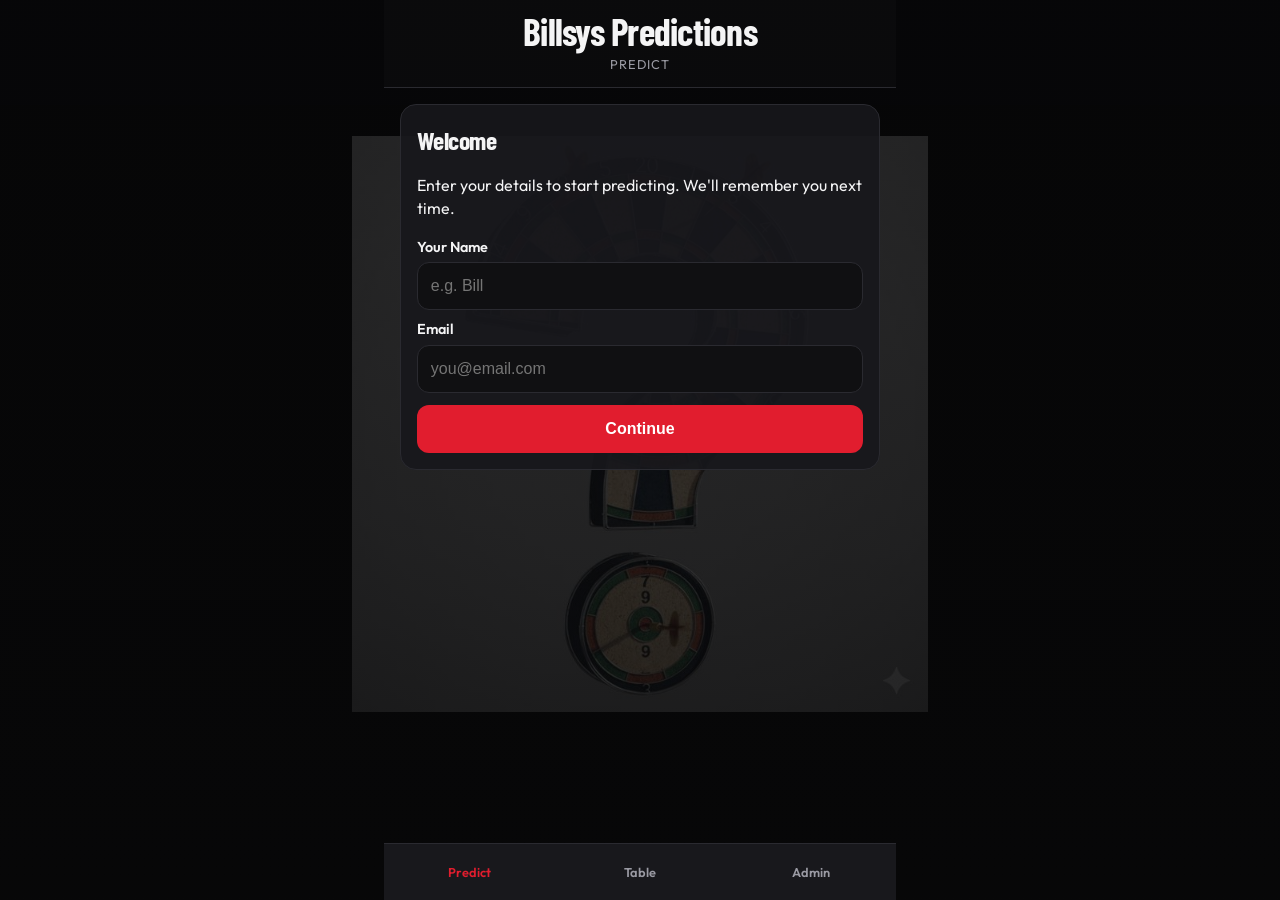
<file: index.html>
<!DOCTYPE html>
<html lang="en">
<head>
  <meta charset="UTF-8">
  <meta name="viewport" content="width=device-width, initial-scale=1, viewport-fit=cover">
  <title>Bills Darts Predictor</title>
  <link rel="stylesheet" href="https://fonts.googleapis.com/css2?family=Barlow+Condensed:wght@600;700&family=Outfit:wght@400;500;600&display=swap">
  <link rel="stylesheet" href="styles.css?v=11">
</head>
<body>
  <header>
    <h1>Billsys Predictions</h1>
    <p class="kicker">Predict</p>
  </header>

  <div class="container">
    <form id="user-setup" class="card" onsubmit="saveUser(event)">
      <h2>Welcome</h2>
      <p>Enter your details to start predicting. We'll remember you next time.</p>
      <label>Your Name</label>
      <input type="text" id="user-name" autocomplete="name" enterkeyhint="next" placeholder="e.g. Bill" required>
      <label>Email</label>
      <input type="email" id="user-email" autocomplete="email" inputmode="email" enterkeyhint="go" placeholder="you@email.com" required>
      <button type="submit">Continue</button>
    </form>

    <div id="predict-section" class="hidden">
      <div class="card">
        <h2 id="round-title">Make your predictions</h2>
        <p id="user-greeting"></p>
        <div id="matches-container"></div>
        <button id="submit-predictions" onclick="submitPredictions()">Submit Predictions</button>
        <div id="status"></div>
      </div>
    </div>
  </div>

  <script src="wheels.js?v=4"></script>
  <script src="config.js"></script>
  <script src="busy.js?v=1"></script>
  <script>
    let currentUser = null;
    let currentRound = 'Last32';
    let matches = [];
    let predictionsLocked = false;

    function matchDone(match) {
      const completed = match.Completed === true || String(match.Completed).toLowerCase() === 'true';
      if (!completed) return false;
      const s1 = Number(match.Score1);
      const s2 = Number(match.Score2);
      const firstTo = Number(match.FirstTo) || 0;
      if (!Number.isFinite(s1) || !Number.isFinite(s2)) return false;
      return Math.max(s1, s2) === firstTo && Math.min(s1, s2) < firstTo;
    }
    let myPicks = {};

    function loadMyPicks() {
      return new Promise(function (resolve) {
        if (!currentUser || !currentUser.email) {
          myPicks = {};
          resolve();
          return;
        }
        var done = false;
        var script = document.createElement('script');
        function finish(picks) {
          if (done) return;
          done = true;
          myPicks = picks || {};
          if (script.parentNode) script.parentNode.removeChild(script);
          resolve();
        }
        window.google = window.google || {};
        google.visualization = google.visualization || {};
        google.visualization.Query = google.visualization.Query || {};
        google.visualization.Query.setResponse = function (response) {
          var picks = {};
          try {
            var cols = (response.table && response.table.cols) || [];
            var labels = cols.map(function (col) { return col.label; });
            var rows = (response.table && response.table.rows) || [];
            var email = String(currentUser.email || '').toLowerCase();
            rows.forEach(function (row) {
              var obj = {};
              labels.forEach(function (label, index) {
                var cell = row.c && row.c[index];
                obj[label] = cell ? cell.v : '';
              });
              if (String(obj.Email || '').toLowerCase() !== email) return;
              if (String(obj.Round || '') !== currentRound) return;
              if (!obj.MatchID) return;
              picks[String(obj.MatchID)] = [Number(obj.PredScore1), Number(obj.PredScore2)];
            });
          } catch (e) {}
          finish(picks);
        };
        script.src = 'https://docs.google.com/spreadsheets/d/1sMbwGymuC5pK1w8wVjNQTGtdMOV1NMYde6kIanjkv70/gviz/tq?tqx=out:json&sheet=Predictions';
        script.onerror = function () { finish({}); };
        document.head.appendChild(script);
        setTimeout(function () { finish({}); }, 8000);
      });
    }

    async function init() {
      currentUser = JSON.parse(localStorage.getItem('dartsUser') || 'null');
      if (currentUser) {
        document.getElementById('user-setup').classList.add('hidden');
        document.getElementById('predict-section').classList.remove('hidden');
        document.getElementById('user-greeting').textContent = '';
        showGreeting(`Welcome back, ${currentUser.name}!`);
        await loadConfigAndMatches();
      }
    }

    function showGreeting(text) {
      const el = document.getElementById('user-greeting');
      el.textContent = text + ' ';
      const link = document.createElement('button');
      link.type = 'button';
      link.className = 'not-you';
      link.textContent = '(not you?)';
      link.onclick = signOut;
      el.appendChild(link);
    }

    function signOut() {
      currentUser = null;
      try { localStorage.removeItem('dartsUser'); } catch (e) {}
      document.getElementById('user-name').value = '';
      document.getElementById('user-email').value = '';
      document.getElementById('matches-container').innerHTML = '';
      document.getElementById('status').textContent = '';
      document.getElementById('status').className = '';
      document.getElementById('predict-section').classList.add('hidden');
      document.getElementById('user-setup').classList.remove('hidden');
    }

    function saveUser(event) {
      if (event) event.preventDefault();
      const name = document.getElementById('user-name').value.trim();
      const email = document.getElementById('user-email').value.trim().toLowerCase();
      if (!name || !email.includes('@')) return alert('Please enter a name and a valid email');
      currentUser = { name, email };
      try { localStorage.setItem('dartsUser', JSON.stringify(currentUser)); } catch (e) {}
      document.getElementById('user-setup').classList.add('hidden');
      document.getElementById('predict-section').classList.remove('hidden');
      document.getElementById('user-greeting').textContent = '';
      showGreeting(`Welcome, ${name}!`);
      loadConfigAndMatches();
      fetch(SCRIPT_URL, {
        method: 'POST',
        headers: { 'Content-Type': 'text/plain' },
        body: JSON.stringify({ action: 'registerEntrant', name, email })
      }).then(function (res) { return res.json(); }).then(function (data) {
        if (data.error) throw new Error(data.error);
      }).catch(function () {
        showStatus('You can predict, but the table did not save your name yet.', 'error');
      });
    }

    async function loadConfigAndMatches() {
      try {
        const cfgRes = await fetch(`${SCRIPT_URL}?action=config`);
        const cfg = await cfgRes.json();
        currentRound = cfg.currentRound || 'Last32';
        predictionsLocked = cfg.predictionsLocked === true;
        document.getElementById('round-title').textContent = `Predictions for ${currentRound}`;

        const res = await fetch(`${SCRIPT_URL}?action=matches&round=${currentRound}`);
        matches = await res.json();
        await loadMyPicks();
        renderMatches();
      } catch (e) {
        showStatus('Could not load matches. Check SCRIPT_URL in config.js', 'error');
      }
    }

    function esc(value) {
      const node = document.createElement("span");
      node.textContent = value == null ? "" : String(value);
      return node.innerHTML;
    }

    function renderMatches() {
      const container = document.getElementById('matches-container');
      if (!matches.length) {
        container.innerHTML = '<p>No matches set for this round yet. Check back later!</p>';
        return;
      }
      container.innerHTML = matches.map(m => {
        const top = Number(m.FirstTo) || 0;
        const saved = myPicks[String(m.MatchID)];
        const s1 = saved && Number.isFinite(saved[0]) ? Math.min(top, Math.max(0, saved[0])) : top;
        const s2 = saved && Number.isFinite(saved[1]) ? Math.min(top, Math.max(0, saved[1])) : top;
        const frozen = predictionsLocked || matchDone(m);
        return `
        <article class="match-card${frozen ? ' frozen' : ''}" data-id="${esc(m.MatchID)}" data-frozen="${frozen ? '1' : '0'}">
          <p class="eyebrow">First to ${esc(m.FirstTo)}${matchDone(m) ? ' · Finished' : ''}</p>
          <div class="vs-line">
            <p class="pname">${esc(m.Player1)}</p>
            <div class="score-wheel" data-max="${top}" data-value="${s1}" data-target="s1" data-label="${esc(m.Player1)} score"></div>
            <div class="score-wheel" data-max="${top}" data-value="${s2}" data-target="s2" data-label="${esc(m.Player2)} score"></div>
            <p class="pname right">${esc(m.Player2)}</p>
          </div>
          <input type="hidden" class="s1" value="${s1}">
          <input type="hidden" class="s2" value="${s2}">
        </article>
      `;
      }).join('');
      initWheels(container);
      const button = document.getElementById('submit-predictions');
      const open = matches.some(function (match) { return !matchDone(match); });
      if (button) button.disabled = predictionsLocked || !open;
      if (predictionsLocked) alert('Selections locked');
    }

    async function submitPredictions() {
      if (predictionsLocked) {
        alert('Selections locked');
        return;
      }
      const rows = document.querySelectorAll('.match-card');
      const predictions = [];
      let valid = true;
      let openCount = 0;
      rows.forEach(row => {
        if (row.dataset.frozen === '1') return;
        openCount += 1;
        const s1 = parseInt(row.querySelector('.s1').value);
        const s2 = parseInt(row.querySelector('.s2').value);
        const match = matches.find(m => m.MatchID === row.dataset.id);
        if (isNaN(s1) || isNaN(s2)) { valid = false; return; }
        if (Math.max(s1, s2) !== Number(match.FirstTo) || Math.min(s1, s2) >= Number(match.FirstTo)) {
          valid = false;
          alert(`Invalid score for ${match.Player1} vs ${match.Player2}. One player must reach exactly ${match.FirstTo}, the other less.`);
          return;
        }
        predictions.push({ matchId: row.dataset.id, score1: s1, score2: s2 });
      });
      if (!openCount) {
        showStatus('Nothing left to edit', 'error');
        return;
      }
      if (!valid || predictions.length !== openCount) {
        showStatus('Please fill all open scores correctly', 'error');
        return;
      }

      showStatus('Submitting...', '');
      try {
        const res = await fetch(SCRIPT_URL, {
          method: 'POST',
          headers: { 'Content-Type': 'text/plain' }, // Apps Script needs this
          body: JSON.stringify({
            action: 'submitPredictions',
            email: currentUser.email,
            name: currentUser.name,
            round: currentRound,
            predictions
          })
        });
        const data = await res.json();
        if (data.success) {
          showStatus(data.message || 'Predictions submitted successfully!', 'success');
        } else {
          showStatus(data.error || 'Error', 'error');
        }
      } catch (e) {
        showStatus('Network error. Is the Apps Script deployed?', 'error');
      }
    }

    function showStatus(msg, type) {
      const el = document.getElementById('status');
      el.textContent = msg;
      el.className = 'status ' + type;
    }

    // Check if email exists and load name if cache cleared
    async function checkEmailOnBlur() {
      const email = document.getElementById('user-email').value.trim().toLowerCase();
      if (!email) return;
      try {
        const res = await fetch(`${SCRIPT_URL}?action=user&email=${encodeURIComponent(email)}`);
        const user = await res.json();
        if (user && user.name) {
          document.getElementById('user-name').value = user.name;
        }
      } catch (e) {}
    }
    document.getElementById('user-email')?.addEventListener('blur', checkEmailOnBlur);

    init();
  </script>
  <nav>
    <a href="index.html" class="active">Predict</a>
    <a href="leaderboard.html">Table</a>
    <a href="admin.html">Admin</a>
  </nav>
</body>
</html>
</file>
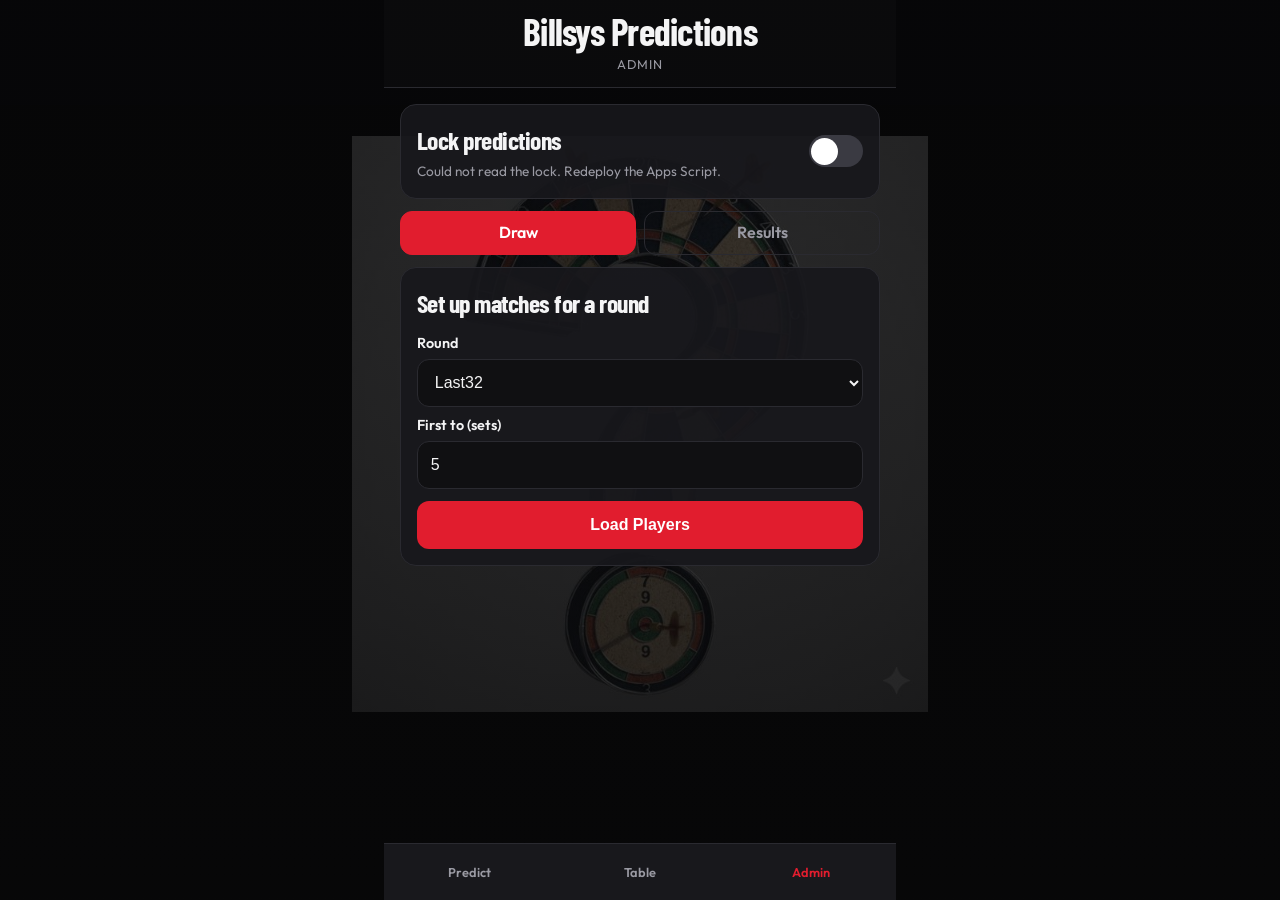
<file: admin.html>
<!DOCTYPE html>
<html lang="en">
<head>
  <meta charset="UTF-8">
  <meta name="viewport" content="width=device-width, initial-scale=1, viewport-fit=cover">
  <title>Admin - Bills Darts Predictor</title>
  <link rel="stylesheet" href="https://fonts.googleapis.com/css2?family=Barlow+Condensed:wght@600;700&family=Outfit:wght@400;500;600&display=swap">
  <link rel="stylesheet" href="styles.css?v=10">
</head>
<body>
  <header>
    <h1>Billsys Predictions</h1>
    <p class="kicker">Admin</p>
  </header>

  <div class="container">
    <div class="card">
      <div class="lock-row">
        <div>
          <h2>Lock predictions</h2>
          <p id="lock-note">Checking…</p>
        </div>
        <button type="button" id="lock-toggle" class="lock-switch" aria-pressed="false" aria-label="Lock predictions" onclick="toggleLock()">
          <span></span>
        </button>
      </div>
    </div>
    <div class="switch">
      <a href="admin.html" class="active">Draw</a>
      <a href="results.html">Results</a>
    </div>
    <div class="card">
      <h2>Set up matches for a round</h2>
      <label>Round</label>
      <select id="round" onchange="players = []; matchesToAdd = []; eliminated = []; document.getElementById('setup-card').classList.add('hidden');">
        <option>Last32</option>
        <option>Last16</option>
        <option>QuarterFinal</option>
        <option>SemiFinal</option>
        <option>Final</option>
      </select>
      <label>First to (sets)</label>
      <input type="number" id="firstTo" value="5" min="3" max="7">
      <button onclick="loadPlayers()">Load Players</button>
    </div>

    <div class="card hidden" id="setup-card">
      <h2>Add Matches</h2>
      <div id="add-form">
        <label>Player 1</label>
        <select id="p1"></select>
        <label>Player 2</label>
        <select id="p2"></select>
        <button onclick="addMatch()">Add Match</button>
      </div>
      <p id="draw-note"></p>
      <h3>Matches to submit</h3>
      <div id="match-list"></div>
      <button onclick="submitMatches()" class="secondary">Submit all matches to sheet</button>
      <div id="status"></div>
    </div>
  </div>

  <script src="config.js"></script>
  <script src="busy.js?v=1"></script>
  <script>
    let players = [];
    let eliminated = [];
    let matchesToAdd = [];
    const ROUNDS = ['Last32', 'Last16', 'QuarterFinal', 'SemiFinal', 'Final'];

    function loserOf(match) {
      const completed = match.Completed === true || String(match.Completed).toLowerCase() === 'true';
      if (!completed) return '';
      const winner = String(match.Winner || '');
      if (winner && winner !== 'Draw') {
        if (winner === match.Player1) return match.Player2;
        if (winner === match.Player2) return match.Player1;
      }
      const s1 = Number(match.Score1);
      const s2 = Number(match.Score2);
      if (Number.isFinite(s1) && Number.isFinite(s2) && s1 !== s2) return s1 > s2 ? match.Player2 : match.Player1;
      return '';
    }

    async function matchesFor(round) {
      const res = await fetch(`${SCRIPT_URL}?action=matches&round=${encodeURIComponent(round)}`);
      const data = await res.json();
      return Array.isArray(data) ? data : [];
    }

    function byName(a, b) {
      return String(a).localeCompare(String(b), undefined, { sensitivity: 'base' });
    }

    function stillAvailable() {
      const taken = new Set();
      matchesToAdd.forEach(function (match) {
        taken.add(match.player1);
        taken.add(match.player2);
      });
      const gone = new Set(eliminated);
      return players.filter(function (name) { return name && !taken.has(name) && !gone.has(name); }).sort(byName);
    }

    function fillSelect(id, names, selected) {
      const select = document.getElementById(id);
      select.innerHTML = '';
      names.forEach(function (name) {
        const option = document.createElement('option');
        option.value = name;
        option.textContent = name;
        if (name === selected) option.selected = true;
        select.appendChild(option);
      });
    }

    var pickerLock = false;
    function renderPickers() {
      if (pickerLock) return;
      pickerLock = true;
      const left = stillAvailable();
      const form = document.getElementById('add-form');
      const note = document.getElementById('draw-note');
      if (left.length < 2) {
        form.classList.add('hidden');
        note.textContent = 'No players left to draw.';
        pickerLock = false;
        return;
      }
      form.classList.remove('hidden');
      const p1 = document.getElementById('p1').value;
      const p2 = document.getElementById('p2').value;
      const chosen1 = left.indexOf(p1) >= 0 ? p1 : left[0];
      let chosen2 = left.indexOf(p2) >= 0 ? p2 : '';
      if (!chosen2 || chosen2 === chosen1) {
        chosen2 = left.filter(function (name) { return name !== chosen1; })[0];
      }
      fillSelect('p1', left, chosen1);
      fillSelect('p2', left.filter(function (name) { return name !== chosen1; }), chosen2);
      note.textContent = left.length + ' still to draw' + (eliminated.length ? '. ' + eliminated.length + ' already out.' : '');
      pickerLock = false;
    }

    document.getElementById('p1').addEventListener('change', renderPickers);
    document.getElementById('p2').addEventListener('change', renderPickers);

    async function loadPlayers() {
      try {
        const res = await fetch(`${SCRIPT_URL}?action=players`);
        players = await res.json();
        if (!Array.isArray(players) || !players.length) {
          alert('No players found. Add them in the Players sheet first.');
          return;
        }
        players = players.filter(Boolean).sort(byName);
        const round = document.getElementById('round').value;
        const earlier = ROUNDS.slice(0, ROUNDS.indexOf(round));
        const prior = [];
        for (let i = 0; i < earlier.length; i++) {
          const rows = await matchesFor(earlier[i]);
          rows.forEach(function (match) { prior.push(match); });
        }
        eliminated = prior.map(loserOf).filter(Boolean);
        const current = await matchesFor(round);
        matchesToAdd = current.filter(function (match) { return match.Player1 && match.Player2; }).map(function (match) {
          return { player1: match.Player1, player2: match.Player2 };
        });
        document.getElementById('setup-card').classList.remove('hidden');
        renderList();
      } catch (e) {
        alert('Error loading players. Check SCRIPT_URL');
      }
    }

    function addMatch() {
      const left = stillAvailable();
      const p1 = document.getElementById('p1').value;
      const p2 = document.getElementById('p2').value;
      if (!p1 || !p2 || p1 === p2 || left.indexOf(p1) < 0 || left.indexOf(p2) < 0) {
        return alert('Pick two different players who are still in.');
      }
      matchesToAdd.push({ player1: p1, player2: p2 });
      renderList();
    }

    function renderList() {
      const list = document.getElementById('match-list');
      list.innerHTML = '';
      if (!matchesToAdd.length) {
        const empty = document.createElement('p');
        empty.textContent = 'No matches added yet';
        list.appendChild(empty);
      } else {
        matchesToAdd.forEach(function (match, index) {
          const row = document.createElement('div');
          row.className = 'match-row';
          const name = document.createElement('span');
          name.className = 'tie-name';
          name.textContent = match.player1 + ' vs ' + match.player2;
          const remove = document.createElement('span');
          remove.className = 'remove';
          remove.setAttribute('role', 'button');
          remove.tabIndex = 0;
          remove.textContent = 'Remove';
          remove.addEventListener('click', function () { removeMatch(index); });
          row.appendChild(name);
          row.appendChild(remove);
          list.appendChild(row);
        });
      }
      renderPickers();
    }

    function removeMatch(i) {
      matchesToAdd.splice(i, 1);
      renderList();
    }

    async function submitMatches() {
      if (!matchesToAdd.length) return alert('Add some matches first');
      const round = document.getElementById('round').value;
      const firstTo = parseInt(document.getElementById('firstTo').value);
      showStatus('Submitting...', '');
      try {
        const res = await fetch(SCRIPT_URL, {
          method: 'POST',
          headers: { 'Content-Type': 'text/plain' },
          body: JSON.stringify({
            action: 'setupMatches',
            round,
            firstTo,
            matches: matchesToAdd
          })
        });
        const data = await res.json();
        if (data.success) {
          showStatus(`Success! ${data.count} matches set for ${round}. Current round updated.`, 'success');
          renderList();
        } else {
          showStatus(data.error || 'Error', 'error');
        }
      } catch (e) {
        showStatus('Network error', 'error');
      }
    }

    function showStatus(msg, type) {
      const el = document.getElementById('status');
      el.textContent = msg;
      el.className = 'status ' + type;
    }

    function setLockUi(on) {
      const button = document.getElementById('lock-toggle');
      button.classList.toggle('on', on);
      button.setAttribute('aria-pressed', on ? 'true' : 'false');
      document.getElementById('lock-note').textContent = on
        ? 'On. Nobody can edit predictions.'
        : 'Off. Only unfinished matches can be edited.';
    }

    async function loadLock() {
      try {
        const res = await fetch(`${SCRIPT_URL}?action=config`);
        const cfg = await res.json();
        setLockUi(cfg.predictionsLocked === true);
      } catch (e) {
        document.getElementById('lock-note').textContent = 'Could not read the lock. Redeploy the Apps Script.';
      }
    }

    async function toggleLock() {
      const next = document.getElementById('lock-toggle').getAttribute('aria-pressed') !== 'true';
      try {
        const res = await fetch(SCRIPT_URL, {
          method: 'POST',
          headers: { 'Content-Type': 'text/plain' },
          body: JSON.stringify({ action: 'setPredictionsLocked', locked: next })
        });
        const data = await res.json();
        if (!data.success) {
          alert(data.error === 'Unknown action'
            ? 'The published script is still the old one. Paste AppsScript.gs into Apps Script, then Deploy → Manage deployments → New version.'
            : (data.error || 'Could not update the lock. Redeploy the Apps Script.'));
          return;
        }
        setLockUi(data.predictionsLocked === true);
      } catch (e) {
        alert('Could not update the lock. Redeploy the Apps Script.');
      }
    }

    loadLock();
  </script>
  <nav>
    <a href="index.html">Predict</a>
    <a href="leaderboard.html">Table</a>
    <a href="admin.html" class="active">Admin</a>
  </nav>
</body>
</html>
</file>
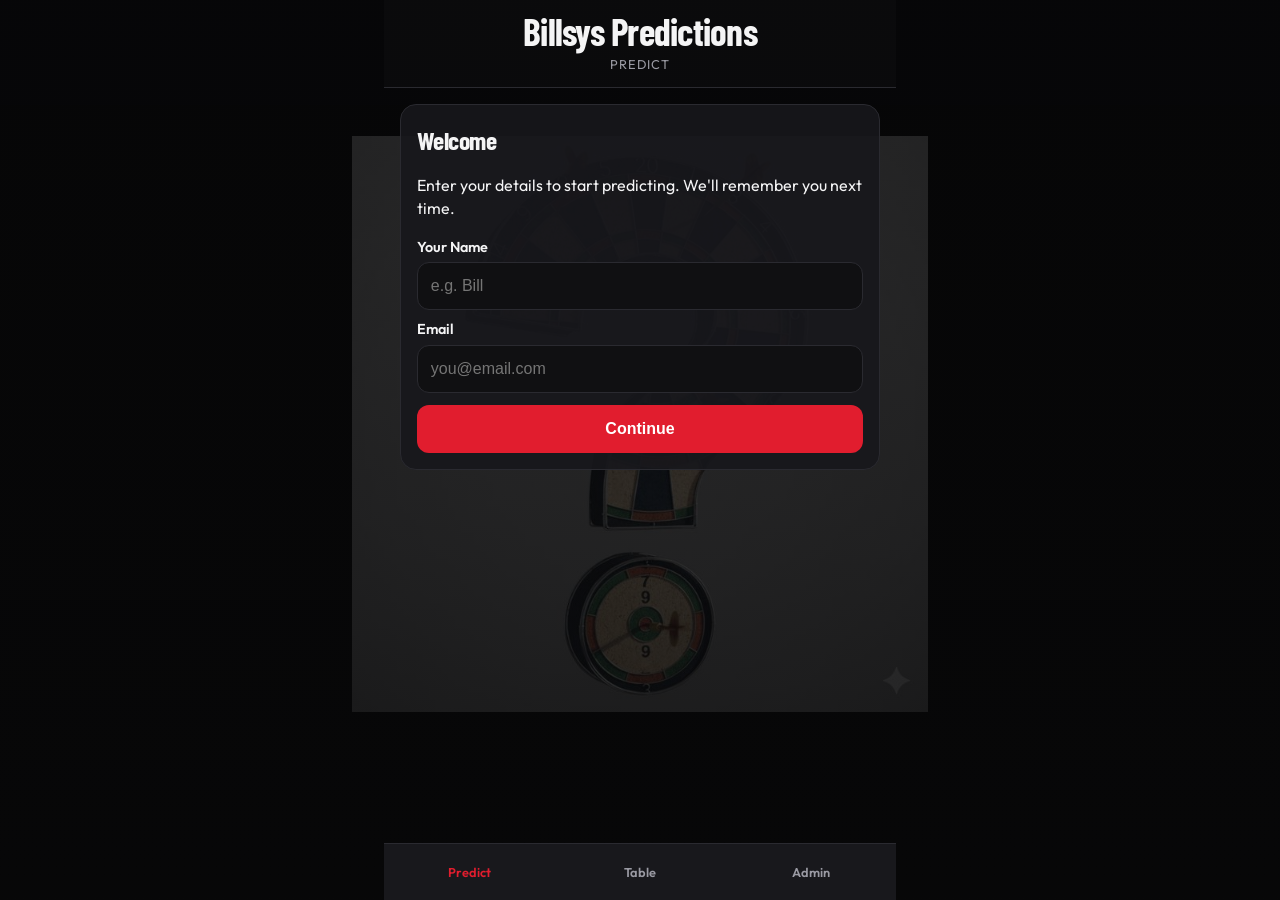
<file: index-stacked.html>
<!DOCTYPE html>
<html lang="en">
<head>
  <meta charset="UTF-8">
  <meta name="viewport" content="width=device-width, initial-scale=1, viewport-fit=cover">
  <title>Predict (stacked) - Bills Darts Predictor</title>
  <link rel="stylesheet" href="https://fonts.googleapis.com/css2?family=Barlow+Condensed:wght@600;700&family=Outfit:wght@400;500;600&display=swap">
  <link rel="stylesheet" href="styles.css?v=6">
</head>
<body>
  <header>
    <h1>Billsys Predictions</h1>
    <p class="kicker">Predict</p>
  </header>

  <div class="container">
    <form id="user-setup" class="card" onsubmit="saveUser(event)">
      <h2>Welcome</h2>
      <p>Enter your details to start predicting. We'll remember you next time.</p>
      <label>Your Name</label>
      <input type="text" id="user-name" autocomplete="name" enterkeyhint="next" placeholder="e.g. Bill" required>
      <label>Email</label>
      <input type="email" id="user-email" autocomplete="email" inputmode="email" enterkeyhint="go" placeholder="you@email.com" required>
      <button type="submit">Continue</button>
    </form>

    <div id="predict-section" class="hidden">
      <div class="card">
        <h2 id="round-title">Make your predictions</h2>
        <p id="user-greeting"></p>
        <div id="matches-container"></div>
        <button onclick="submitPredictions()">Submit Predictions</button>
        <div id="status"></div>
      </div>
    </div>
  </div>

  <script src="wheels.js?v=4"></script>
  <script src="config.js"></script>
  <script src="busy.js?v=1"></script>
  <script>
    let currentUser = null;
    let currentRound = 'Last32';
    let matches = [];

    async function init() {
      currentUser = JSON.parse(localStorage.getItem('dartsUser') || 'null');
      if (currentUser) {
        document.getElementById('user-setup').classList.add('hidden');
        document.getElementById('predict-section').classList.remove('hidden');
        document.getElementById('user-greeting').textContent = `Welcome back, ${currentUser.name}!`;
        await loadConfigAndMatches();
      }
    }

    function saveUser(event) {
      if (event) event.preventDefault();
      const name = document.getElementById('user-name').value.trim();
      const email = document.getElementById('user-email').value.trim().toLowerCase();
      if (!name || !email.includes('@')) return alert('Please enter a name and a valid email');
      currentUser = { name, email };
      try { localStorage.setItem('dartsUser', JSON.stringify(currentUser)); } catch (e) {}
      document.getElementById('user-setup').classList.add('hidden');
      document.getElementById('predict-section').classList.remove('hidden');
      document.getElementById('user-greeting').textContent = `Welcome, ${name}!`;
      loadConfigAndMatches();
      fetch(SCRIPT_URL, {
        method: 'POST',
        headers: { 'Content-Type': 'text/plain' },
        body: JSON.stringify({ action: 'registerEntrant', name, email })
      }).then(function (res) { return res.json(); }).then(function (data) {
        if (data.error) throw new Error(data.error);
      }).catch(function () {
        showStatus('You can predict, but the table did not save your name yet.', 'error');
      });
    }

    async function loadConfigAndMatches() {
      try {
        const cfgRes = await fetch(`${SCRIPT_URL}?action=config`);
        const cfg = await cfgRes.json();
        currentRound = cfg.currentRound || 'Last32';
        document.getElementById('round-title').textContent = `Predictions for ${currentRound}`;

        const res = await fetch(`${SCRIPT_URL}?action=matches&round=${currentRound}`);
        matches = await res.json();
        renderMatches();
      } catch (e) {
        showStatus('Could not load matches. Check SCRIPT_URL in config.js', 'error');
      }
    }

    function esc(value) {
      const node = document.createElement("span");
      node.textContent = value == null ? "" : String(value);
      return node.innerHTML;
    }

    function renderMatches() {
      const container = document.getElementById('matches-container');
      if (!matches.length) {
        container.innerHTML = '<p>No matches set for this round yet. Check back later!</p>';
        return;
      }
      container.innerHTML = matches.map(m => {
        const top = Number(m.FirstTo) || 0;
        return `
        <article class="match-card" data-id="${esc(m.MatchID)}">
          <p class="eyebrow">First to ${esc(m.FirstTo)}</p>
          <div class="tie">
            <p class="pname">${esc(m.Player1)}</p>
            <div class="score-wheel" data-max="${top}" data-value="${top}" data-target="s1" data-label="${esc(m.Player1)} score"></div>
          </div>
          <div class="tie">
            <p class="pname">${esc(m.Player2)}</p>
            <div class="score-wheel" data-max="${top}" data-value="${top}" data-target="s2" data-label="${esc(m.Player2)} score"></div>
          </div>
          <input type="hidden" class="s1" value="${top}">
          <input type="hidden" class="s2" value="${top}">
        </article>
      `;
      }).join('');
      initWheels(container);
    }

    async function submitPredictions() {
      const rows = document.querySelectorAll('.match-card');
      const predictions = [];
      let valid = true;
      rows.forEach(row => {
        const s1 = parseInt(row.querySelector('.s1').value);
        const s2 = parseInt(row.querySelector('.s2').value);
        const match = matches.find(m => m.MatchID === row.dataset.id);
        if (isNaN(s1) || isNaN(s2)) { valid = false; return; }
        if (Math.max(s1, s2) !== match.FirstTo || Math.min(s1, s2) >= match.FirstTo) {
          valid = false;
          alert(`Invalid score for ${match.Player1} vs ${match.Player2}. One player must reach exactly ${match.FirstTo}, the other less.`);
          return;
        }
        predictions.push({ matchId: row.dataset.id, score1: s1, score2: s2 });
      });
      if (!valid || predictions.length !== matches.length) {
        showStatus('Please fill all scores correctly', 'error');
        return;
      }

      showStatus('Submitting...', '');
      try {
        const res = await fetch(SCRIPT_URL, {
          method: 'POST',
          headers: { 'Content-Type': 'text/plain' }, // Apps Script needs this
          body: JSON.stringify({
            action: 'submitPredictions',
            email: currentUser.email,
            name: currentUser.name,
            round: currentRound,
            predictions
          })
        });
        const data = await res.json();
        if (data.success) {
          showStatus(data.message || 'Predictions submitted successfully!', 'success');
        } else {
          showStatus(data.error || 'Error', 'error');
        }
      } catch (e) {
        showStatus('Network error. Is the Apps Script deployed?', 'error');
      }
    }

    function showStatus(msg, type) {
      const el = document.getElementById('status');
      el.textContent = msg;
      el.className = 'status ' + type;
    }

    // Check if email exists and load name if cache cleared
    async function checkEmailOnBlur() {
      const email = document.getElementById('user-email').value.trim().toLowerCase();
      if (!email) return;
      try {
        const res = await fetch(`${SCRIPT_URL}?action=user&email=${encodeURIComponent(email)}`);
        const user = await res.json();
        if (user && user.name) {
          document.getElementById('user-name').value = user.name;
        }
      } catch (e) {}
    }
    document.getElementById('user-email')?.addEventListener('blur', checkEmailOnBlur);

    init();
  </script>
  <nav>
    <a href="index.html" class="active">Predict</a>
    <a href="leaderboard.html">Table</a>
    <a href="admin.html">Admin</a>
  </nav>
</body>
</html>
</file>
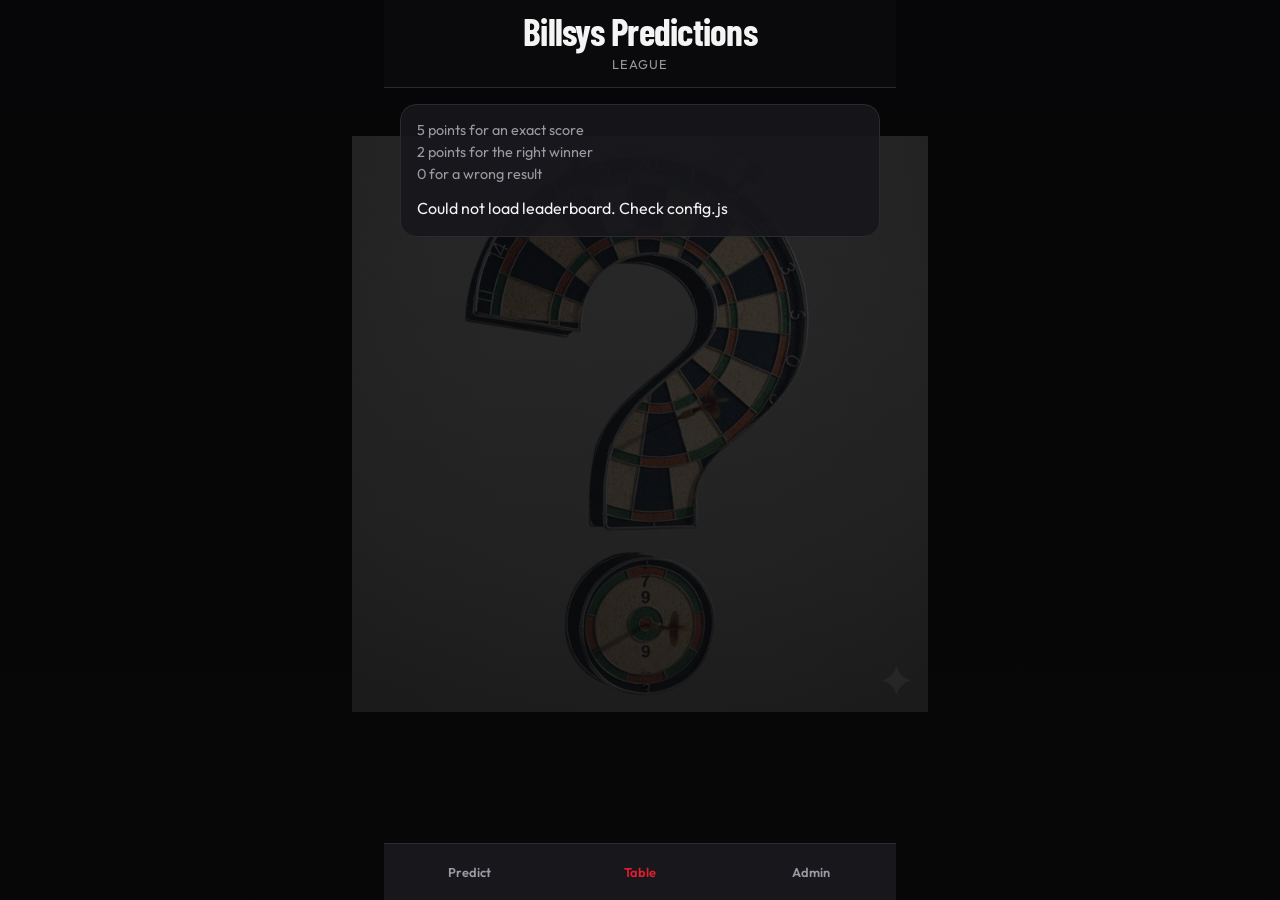
<file: leaderboard.html>
<!DOCTYPE html>
<html lang="en">
<head>
  <meta charset="UTF-8">
  <meta name="viewport" content="width=device-width, initial-scale=1, viewport-fit=cover">
  <title>Leaderboard - Bills Darts Predictor</title>
  <link rel="stylesheet" href="https://fonts.googleapis.com/css2?family=Barlow+Condensed:wght@600;700&family=Outfit:wght@400;500;600&display=swap">
  <link rel="stylesheet" href="styles.css?v=7">
</head>
<body>
  <header>
    <h1>Billsys Predictions</h1>
    <p class="kicker">League</p>
  </header>

  <div class="container">
    <div class="card">
      <p class="score-key">5 points for an exact score</p>
      <p class="score-key">2 points for the right winner</p>
      <p class="score-key">0 for a wrong result</p>
      <div class="table-scroll" id="lb-container"></div>
    </div>
  </div>

  <script src="config.js"></script>
  <script src="busy.js?v=1"></script>
  <script>
    async function loadLeaderboard() {
      const container = document.getElementById('lb-container');
      try {
        const res = await fetch(`${SCRIPT_URL}?action=leaderboard`);
        const data = await res.json();
        container.replaceChildren();
        if (!data.length) {
          const empty = document.createElement('p');
          empty.textContent = 'No predictions yet.';
          container.appendChild(empty);
          return;
        }
        const rounds = [
          ['Last32', 'L32'],
          ['Last16', 'L16'],
          ['QuarterFinal', 'QF'],
          ['SemiFinal', 'SF'],
          ['Final', 'F']
        ];
        const table = document.createElement('table');
        const head = document.createElement('tr');
        ['Pos', 'Name', 'Total'].concat(rounds.map(function (round) { return round[1]; })).forEach(function (label, index) {
          const cell = document.createElement('th');
          cell.textContent = label;
          if (index === 0) cell.className = 'pin-pos';
          if (index === 1) cell.className = 'pin-name';
          if (index === 2) cell.className = 'pin-total';
          head.appendChild(cell);
        });
        const thead = document.createElement('thead');
        thead.appendChild(head);
        const tbody = document.createElement('tbody');
        data.forEach(function (row, index) {
          const tr = document.createElement('tr');
          const pos = document.createElement('td');
          pos.className = 'pin-pos';
          pos.textContent = String(index + 1);
          const name = document.createElement('td');
          name.className = 'pin-name';
          name.textContent = row.Name || '';
          const total = document.createElement('td');
          total.className = 'pin-total';
          total.textContent = String(row.Total || 0);
          tr.appendChild(pos);
          tr.appendChild(name);
          tr.appendChild(total);
          rounds.forEach(function (round) {
            const cell = document.createElement('td');
            cell.textContent = String(row[round[0]] || 0);
            tr.appendChild(cell);
          });
          tbody.appendChild(tr);
        });
        table.appendChild(thead);
        table.appendChild(tbody);
        container.appendChild(table);
        requestAnimationFrame(function () {
          var left = 0;
          ['pin-pos', 'pin-name', 'pin-total'].forEach(function (cls) {
            var width = head.querySelector('.' + cls).getBoundingClientRect().width;
            table.querySelectorAll('.' + cls).forEach(function (cell) {
              cell.style.left = left + 'px';
            });
            left += width;
          });
        });
      } catch (e) {
        container.textContent = 'Could not load leaderboard. Check config.js';
      }
    }
    loadLeaderboard();
  </script>
  <nav>
    <a href="index.html">Predict</a>
    <a href="leaderboard.html" class="active">Table</a>
    <a href="admin.html">Admin</a>
  </nav>
</body>
</html>
</file>
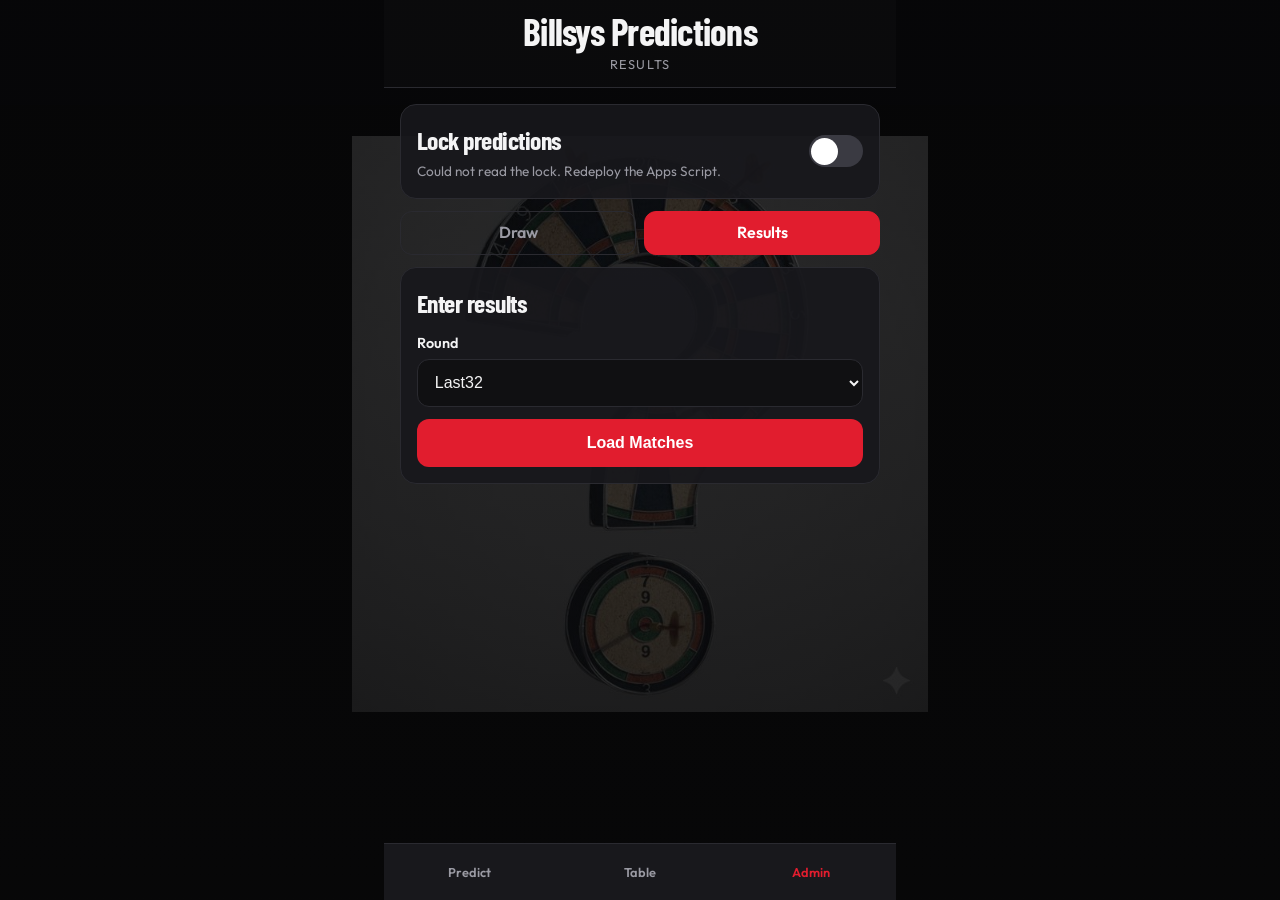
<file: results.html>
<!DOCTYPE html>
<html lang="en">
<head>
  <meta charset="UTF-8">
  <meta name="viewport" content="width=device-width, initial-scale=1, viewport-fit=cover">
  <title>Results - Bills Darts Predictor</title>
  <link rel="stylesheet" href="https://fonts.googleapis.com/css2?family=Barlow+Condensed:wght@600;700&family=Outfit:wght@400;500;600&display=swap">
  <link rel="stylesheet" href="styles.css?v=10">
</head>
<body>
  <header>
    <h1>Billsys Predictions</h1>
    <p class="kicker">Results</p>
  </header>

  <div class="container">
    <div class="card">
      <div class="lock-row">
        <div>
          <h2>Lock predictions</h2>
          <p id="lock-note">Checking…</p>
        </div>
        <button type="button" id="lock-toggle" class="lock-switch" aria-pressed="false" aria-label="Lock predictions" onclick="toggleLock()">
          <span></span>
        </button>
      </div>
    </div>
    <div class="switch">
      <a href="admin.html">Draw</a>
      <a href="results.html" class="active">Results</a>
    </div>
    <div class="card">
      <h2>Enter results</h2>
      <label>Round</label>
      <select id="round" onchange="loadMatches()">
        <option>Last32</option>
        <option>Last16</option>
        <option>QuarterFinal</option>
        <option>SemiFinal</option>
        <option>Final</option>
      </select>
      <button onclick="loadMatches()">Load Matches</button>
    </div>

    <div class="card hidden" id="results-card">
      <h2 id="round-label">Results</h2>
      <div id="matches-container"></div>
      <button onclick="submitResults()">Submit Results & Calculate Points</button>
      <div id="status"></div>
    </div>
  </div>

  <script src="wheels.js?v=4"></script>
  <script src="config.js"></script>
  <script src="busy.js?v=1"></script>
  <script>
    let matches = [];

    async function loadMatches() {
      const round = document.getElementById('round').value;
      try {
        const res = await fetch(`${SCRIPT_URL}?action=matches&round=${round}`);
        matches = await res.json();
        if (!matches.length) {
          alert('No matches found for this round');
          return;
        }
        document.getElementById('round-label').textContent = `Enter results for ${round}`;
        document.getElementById('results-card').classList.remove('hidden');
        renderMatches();
      } catch (e) {
        alert('Error loading matches');
      }
    }

    function renderMatches() {
      const container = document.getElementById('matches-container');
      container.innerHTML = matches.map(m => {
        const firstTo = Number(m.FirstTo) || 0;
        function scoreOrTop(value) {
          if (value === '' || value === undefined || value === null) return firstTo;
          const n = Number(value);
          return Number.isFinite(n) ? n : firstTo;
        }
        const s1 = scoreOrTop(m.Score1);
        const s2 = scoreOrTop(m.Score2);
        return `
        <article class="match-card" data-id="${m.MatchID}">
          <p class="eyebrow">First to ${m.FirstTo}</p>
          <div class="vs-line">
            <p class="pname">${m.Player1}</p>
            <div class="score-wheel" data-max="${firstTo}" data-value="${s1}" data-target="s1" data-label="${m.Player1} score"></div>
            <div class="score-wheel" data-max="${firstTo}" data-value="${s2}" data-target="s2" data-label="${m.Player2} score"></div>
            <p class="pname right">${m.Player2}</p>
          </div>
          <input type="hidden" class="s1" value="${s1}">
          <input type="hidden" class="s2" value="${s2}">
        </article>`;
      }).join('');
      initWheels(container);
    }

    async function submitResults() {
      const rows = document.querySelectorAll('.match-card');
      const results = [];
      let skipped = 0;
      rows.forEach(row => {
        const s1 = parseInt(row.querySelector('.s1').value, 10);
        const s2 = parseInt(row.querySelector('.s2').value, 10);
        const match = matches.find(m => String(m.MatchID) === String(row.dataset.id));
        const firstTo = Number(match && match.FirstTo) || 0;
        if (!match || isNaN(s1) || isNaN(s2)) return;
        if (Math.max(s1, s2) === firstTo && Math.min(s1, s2) < firstTo) {
          results.push({ matchId: row.dataset.id, score1: s1, score2: s2 });
        } else {
          skipped += 1;
        }
      });
      if (!results.length) return alert('No finished scores to save. Leave unplayed matches on a level score.');

      showStatus('Submitting...', '');
      try {
        const res = await fetch(SCRIPT_URL, {
          method: 'POST',
          headers: { 'Content-Type': 'text/plain' },
          body: JSON.stringify({ action: 'submitResults', results })
        });
        const data = await res.json();
        if (data.success) {
          const extra = skipped ? ' ' + skipped + ' still level, so left open.' : '';
          showStatus((data.message || 'Results saved and points calculated!') + extra, 'success');
        } else {
          showStatus(data.error || 'Error', 'error');
        }
      } catch (e) {
        showStatus('Network error', 'error');
      }
    }

    function showStatus(msg, type) {
      const el = document.getElementById('status');
      el.textContent = msg;
      el.className = 'status ' + type;
    }

    function setLockUi(on) {
      const button = document.getElementById('lock-toggle');
      button.classList.toggle('on', on);
      button.setAttribute('aria-pressed', on ? 'true' : 'false');
      document.getElementById('lock-note').textContent = on
        ? 'On. Nobody can edit predictions.'
        : 'Off. Only unfinished matches can be edited.';
    }

    async function loadLock() {
      try {
        const res = await fetch(`${SCRIPT_URL}?action=config`);
        const cfg = await res.json();
        setLockUi(cfg.predictionsLocked === true);
      } catch (e) {
        document.getElementById('lock-note').textContent = 'Could not read the lock. Redeploy the Apps Script.';
      }
    }

    async function toggleLock() {
      const next = document.getElementById('lock-toggle').getAttribute('aria-pressed') !== 'true';
      try {
        const res = await fetch(SCRIPT_URL, {
          method: 'POST',
          headers: { 'Content-Type': 'text/plain' },
          body: JSON.stringify({ action: 'setPredictionsLocked', locked: next })
        });
        const data = await res.json();
        if (!data.success) {
          alert(data.error === 'Unknown action'
            ? 'The published script is still the old one. Paste AppsScript.gs into Apps Script, then Deploy → Manage deployments → New version.'
            : (data.error || 'Could not update the lock. Redeploy the Apps Script.'));
          return;
        }
        setLockUi(data.predictionsLocked === true);
      } catch (e) {
        alert('Could not update the lock. Redeploy the Apps Script.');
      }
    }

    loadLock();
    loadMatches();
  </script>
  <nav>
    <a href="index.html">Predict</a>
    <a href="leaderboard.html">Table</a>
    <a href="admin.html" class="active">Admin</a>
  </nav>
</body>
</html>
</file>
<file: styles.css>
:root {
  --bg: #101012;
  --canvas: #070708;
  --card: #18181c;
  --accent: #e11d2e;
  --text: #f4f4f5;
  --muted: #9a9aa3;
  --danger: #ff8d7a;
  --border: #2a2a30;
}

* { box-sizing: border-box; }

html {
  height: 100%;
  height: 100dvh;
  background: var(--canvas);
}

body {
  display: flex;
  flex-direction: column;
  width: 100%;
  max-width: 32rem;
  height: 100%;
  height: 100dvh;
  margin: 0 auto;
  overflow: hidden;
  padding-bottom: 0;
  font-family: "Outfit", system-ui, sans-serif;
  background: transparent;
  color: var(--text);
  line-height: 1.45;
}

body::before {
  content: "";
  position: fixed;
  z-index: -1;
  inset: 0;
  pointer-events: none;
  background:
    linear-gradient(rgba(7, 7, 8, 0.74), rgba(7, 7, 8, 0.86)),
    url("background.jpg?v=1") center 42% / min(100vw, 36rem) auto no-repeat;
}

header {
  flex: none;
  background: rgba(16, 16, 18, 0.55);
  padding: max(0.85rem, env(safe-area-inset-top)) 1rem 0.85rem;
  border-bottom: 1px solid var(--border);
  text-align: center;
}

header p.kicker,
header h1 {
  background: transparent;
  padding-left: 0;
  padding-right: 0;
}

header h1 {
  margin: 0;
  padding-bottom: 0;
  border-bottom: 0;
  font-family: "Barlow Condensed", "Arial Narrow", sans-serif;
  font-size: 2.35rem;
  font-weight: 700;
  letter-spacing: -0.02em;
  line-height: 0.95;
  text-align: center;
}

header p.kicker {
  margin: 0.35rem 0 0;
  padding-top: 0;
  color: var(--muted);
  font-size: 0.8rem;
  letter-spacing: 0.08em;
  text-transform: uppercase;
  text-align: center;
}

.container {
  flex: 1;
  min-height: 0;
  overflow-x: hidden;
  overflow-y: auto;
  padding: 1rem;
  -webkit-overflow-scrolling: touch;
  overscroll-behavior: contain;
}

nav {
  position: static;
  display: flex;
  flex: none;
  width: 100%;
  background: var(--card);
  border-top: 1px solid var(--border);
  padding-bottom: env(safe-area-inset-bottom);
}

nav a {
  flex: 1;
  min-height: 3.5rem;
  display: flex;
  align-items: center;
  justify-content: center;
  color: var(--muted);
  text-decoration: none;
  font-size: 0.8rem;
  font-weight: 600;
}

nav a.active { color: var(--accent); }

.card {
  background: var(--card);
  border: 1px solid var(--border);
  border-radius: 1rem;
  padding: 1rem;
  margin-bottom: 0.75rem;
}

.score-key {
  margin: 0;
  color: var(--muted);
  font-size: 0.9rem;
  line-height: 1.35;
}
.score-key + .score-key { margin-top: 0.15rem; }
.score-key:last-of-type { margin-bottom: 0.8rem; }

h2 {
  margin: 0 0 0.75rem;
  font-family: "Barlow Condensed", "Arial Narrow", sans-serif;
  font-size: 1.6rem;
  letter-spacing: -0.02em;
}

label { display: block; margin: 0.55rem 0 0.3rem; font-size: 0.9rem; font-weight: 600; }

input, select, button {
  width: 100%;
  min-height: 3rem;
  padding: 0.7rem 0.8rem;
  border-radius: 0.75rem;
  border: 1px solid var(--border);
  background: var(--bg);
  color: var(--text);
  font-size: 1rem;
}

button {
  background: var(--accent);
  color: white;
  font-weight: 700;
  border: none;
  margin-top: 0.75rem;
}

.remove {
  flex: none;
  margin: 0;
  padding: 0;
  background: none;
  border: 0;
  color: var(--muted);
  font-size: 0.75rem;
  font-weight: 500;
  line-height: 1;
  text-decoration: underline;
  text-underline-offset: 3px;
}

.tie-name {
  min-width: 0;
  font-size: 0.95rem;
}

.match-row {
  display: flex;
  flex-direction: row;
  align-items: center;
  justify-content: space-between;
  gap: 0.75rem;
  padding: 0.7rem 0;
  border-bottom: 1px solid var(--border);
}

.score-inputs { display: flex; gap: 0.5rem; align-items: center; }
.score-inputs input {
  width: 3.5rem;
  height: 3.5rem;
  text-align: center;
  font-size: 1.4rem;
  font-weight: 700;
}

.card { max-width: 100%; overflow: hidden; background: rgba(24, 24, 28, 0.9); }

.table-scroll {
  width: 100%;
  max-width: 100%;
  overflow-x: auto;
  overflow-y: hidden;
  -webkit-overflow-scrolling: touch;
}

table {
  width: max-content;
  min-width: 100%;
  border-collapse: separate;
  border-spacing: 0;
  font-size: 0.85rem;
}

th, td {
  padding: 0.55rem 0.7rem;
  text-align: left;
  white-space: nowrap;
  border-bottom: 1px solid var(--border);
  background: var(--card);
}

th { color: var(--muted); font-weight: 600; }

.pin-pos, .pin-name, .pin-total {
  position: sticky;
  z-index: 2;
  background: var(--card);
  box-shadow: 1px 0 0 var(--border);
}

.pin-total { font-weight: 700; }
.rank { margin-right: 0.35rem; color: var(--muted); }

.busy {
  position: fixed;
  z-index: 40;
  inset: 0;
  display: flex;
  align-items: center;
  justify-content: center;
  background: rgba(7, 7, 8, 0.28);
}
.busy[hidden] { display: none; }
.spin {
  width: 2.75rem;
  height: 2.75rem;
  border: 3px solid rgba(244, 244, 245, 0.25);
  border-top-color: var(--accent);
  border-radius: 50%;
  animation: spin 0.7s linear infinite;
}
@keyframes spin { to { transform: rotate(360deg); } }

.status { padding: 0.8rem; border-radius: 0.75rem; margin: 0.8rem 0; }
.status.success { background: #14301c; }
.status.error { background: #3a1518; color: var(--danger); }

button.not-you {
  display: inline;
  width: auto;
  min-height: 0;
  margin: 0;
  padding: 0;
  border: 0;
  background: none;
  color: var(--muted);
  font-size: 0.85rem;
  font-weight: 600;
  text-decoration: underline;
}

.lock-row {
  display: flex;
  align-items: center;
  justify-content: space-between;
  gap: 1rem;
}
.lock-row h2 { margin: 0; }
.lock-row p { margin: 0.25rem 0 0; color: var(--muted); font-size: 0.85rem; }
button.lock-switch {
  position: relative;
  flex: none;
  width: 3.4rem;
  height: 2rem;
  min-height: 2rem;
  margin: 0;
  padding: 0.15rem;
  border: 0;
  border-radius: 999px;
  background: #3a3a42;
}
button.lock-switch span {
  display: block;
  width: 1.7rem;
  height: 1.7rem;
  border-radius: 50%;
  background: #fff;
  transform: translateX(0);
}
button.lock-switch.on { background: var(--accent); }
button.lock-switch.on span { transform: translateX(1.4rem); }
.frozen .score-scroll { pointer-events: none; }
.frozen { opacity: 0.72; }

.hidden { display: none; }

.switch { display: flex; gap: 0.5rem; margin-bottom: 0.75rem; }
.switch a {
  flex: 1;
  min-height: 2.75rem;
  display: flex;
  align-items: center;
  justify-content: center;
  border-radius: 0.75rem;
  border: 1px solid var(--border);
  color: var(--muted);
  text-decoration: none;
  font-weight: 600;
}
.switch a.active { background: var(--accent); color: white; border-color: var(--accent); }

.match-card {
  background: rgba(24, 24, 28, 0.9);
  border: 1px solid var(--border);
  border-radius: 1rem;
  padding: 0.9rem 1rem;
  margin-bottom: 0.75rem;
}
.match-card .eyebrow {
  margin: 0 0 0.4rem;
  color: var(--muted);
  font-size: 0.75rem;
  letter-spacing: 0.08em;
  text-transform: uppercase;
}
.vs-line {
  display: flex;
  align-items: center;
  gap: 0.35rem;
}
.vs-line .pname {
  flex: 1;
  min-width: 0;
  font-size: 1.25rem;
  line-height: 1.05;
  overflow-wrap: anywhere;
}
.vs-line .pname.right { text-align: right; }
.vs-line .score-wheel { width: 3.5rem; }
.tie {
  display: flex;
  align-items: center;
  gap: 0.75rem;
  padding: 0.35rem 0;
}
.tie + .tie { border-top: 1px solid var(--border); }
.pname {
  flex: 1;
  min-width: 0;
  margin: 0;
  font-family: "Barlow Condensed", "Arial Narrow", sans-serif;
  font-size: 1.7rem;
  line-height: 1;
  font-weight: 700;
}
.score-wheel {
  position: relative;
  width: 4.25rem;
  height: 144px;
  flex: none;
}
.score-scroll {
  height: 100%;
  overflow-y: auto;
  scroll-snap-type: y mandatory;
  scrollbar-width: none;
  -webkit-overflow-scrolling: touch;
  overscroll-behavior: contain;
  outline: none;
}
.score-scroll::-webkit-scrollbar { display: none; }
.score-scroll:focus-visible { box-shadow: inset 0 0 0 2px var(--accent); border-radius: 0.75rem; }
.score-pad { height: 48px; }
button.score-n {
  display: flex;
  align-items: center;
  justify-content: center;
  width: 100%;
  height: 48px;
  min-height: 48px;
  margin: 0;
  padding: 0;
  border: 0;
  border-radius: 0;
  background: transparent;
  color: rgba(244, 244, 245, 0.32);
  font-family: "Barlow Condensed", "Arial Narrow", sans-serif;
  font-size: 2rem;
  font-weight: 700;
  scroll-snap-align: center;
}
button.score-n.is-near { color: rgba(244, 244, 245, 0.58); }
button.score-n.is-on { color: var(--text); }
.score-band {
  pointer-events: none;
  position: absolute;
  left: 0;
  right: 0;
  top: 34px;
  height: 76px;
  border: 1px solid var(--accent);
  border-radius: 0.75rem;
}
</file>
